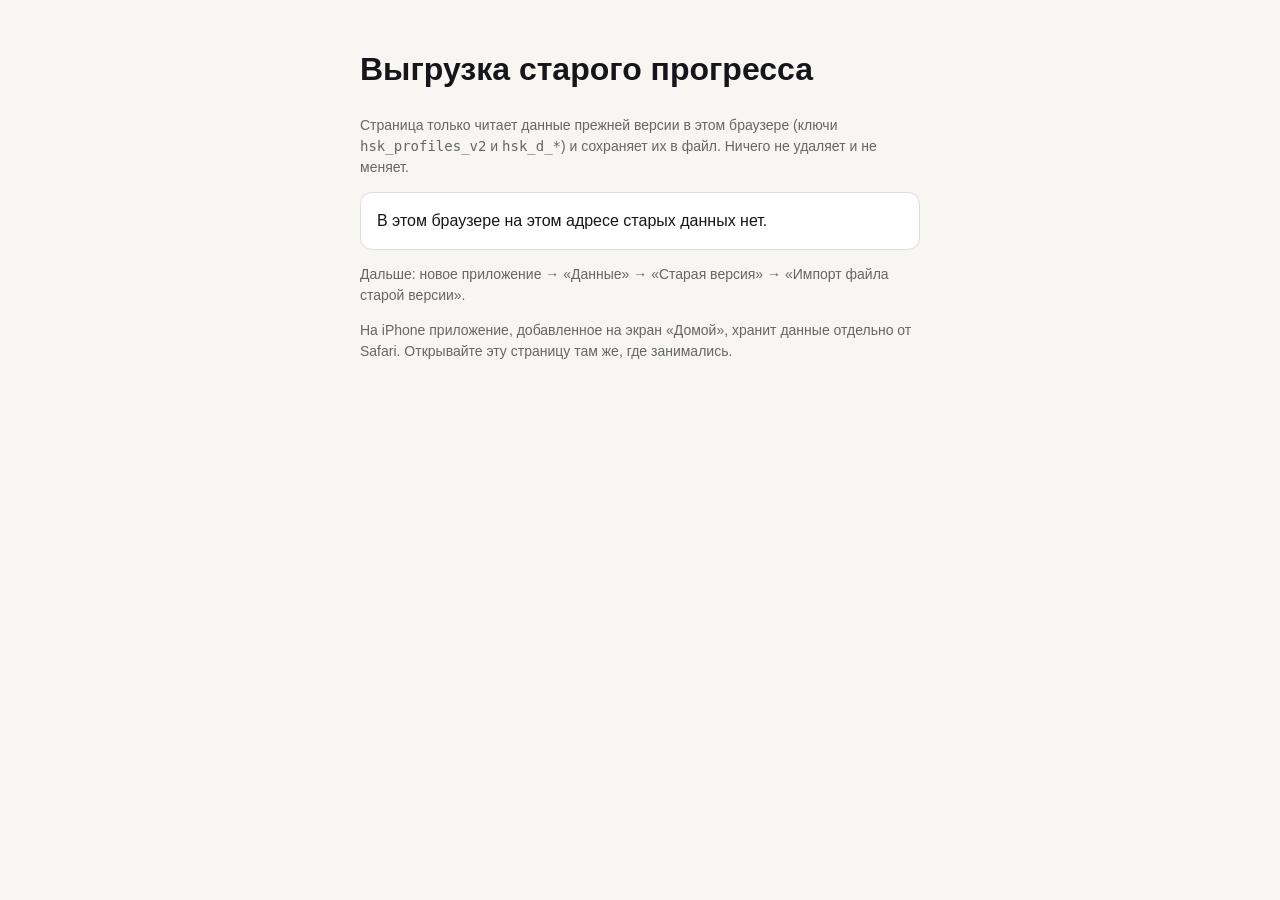
<file: export-legacy.html>
<!doctype html>
<html lang="ru">
<head>
<meta charset="utf-8">
<meta name="viewport" content="width=device-width, initial-scale=1">
<title>Выгрузка старого прогресса</title>
<style>
  :root { color-scheme: light dark; --bg:#f7f6f2; --fg:#16161a; --muted:#666; --card:#fff; --line:#ddd; --acc:#2f7d5b; }
  @media (prefers-color-scheme: dark) { :root { --bg:#0f1115; --fg:#eceae4; --muted:#9a9a9a; --card:#181b21; --line:#2a2e36; --acc:#4fbf8b; } }
  body { margin:0; background:var(--bg); color:var(--fg); font:16px/1.5 -apple-system, BlinkMacSystemFont, "Segoe UI", sans-serif; }
  main { max-width:560px; margin:0 auto; padding:24px 16px 48px; }
  .card { background:var(--card); border:1px solid var(--line); border-radius:12px; padding:16px; margin:14px 0; }
  button { font:inherit; padding:12px 16px; border-radius:10px; border:0; background:var(--acc); color:#fff; min-height:44px; width:100%; }
  .muted { color:var(--muted); font-size:14px; }
  table { width:100%; border-collapse:collapse; font-size:14px; } td { padding:4px 0; border-bottom:1px solid var(--line); }
</style>
</head>
<body>
<main>
  <h1>Выгрузка старого прогресса</h1>
  <p class="muted">Страница только читает данные прежней версии в этом браузере (ключи <code>hsk_profiles_v2</code> и <code>hsk_d_*</code>) и сохраняет их в файл. Ничего не удаляет и не меняет.</p>
  <div class="card" id="summary">Проверяю…</div>
  <button id="save" hidden>Скачать файл</button>
  <p class="muted">Дальше: новое приложение → «Данные» → «Старая версия» → «Импорт файла старой версии».</p>
  <p class="muted">На iPhone приложение, добавленное на экран «Домой», хранит данные отдельно от Safari. Открывайте эту страницу там же, где занимались.</p>
</main>
<script>
(function () {
  var dump = {}, profiles = [], n = 0;
  try {
    for (var i = 0; i < localStorage.length; i++) {
      var k = localStorage.key(i);
      if (k === 'hsk_profiles_v2' || /^hsk_d_/.test(k)) { dump[k] = localStorage.getItem(k); n++; }
    }
    profiles = JSON.parse(dump.hsk_profiles_v2 || '[]');
  } catch (e) {
    document.getElementById('summary').textContent = 'Хранилище браузера недоступно: ' + e.message;
    return;
  }
  var box = document.getElementById('summary');
  if (!n) { box.textContent = 'В этом браузере на этом адресе старых данных нет.'; return; }
  var rows = (Array.isArray(profiles) ? profiles : []).map(function (p) {
    var d = {}; try { d = JSON.parse(dump['hsk_d_' + p.id] || '{}'); } catch (e) {}
    var cnt = d && d.prog ? Object.keys(d.prog).length : 0;
    return '<tr><td>' + String(p.name || 'Профиль').replace(/[<&]/g, '') + '</td><td>' + cnt + ' слов</td></tr>';
  }).join('');
  box.innerHTML = '<b>Найдено ключей: ' + n + '</b><table>' + rows + '</table>';
  var btn = document.getElementById('save');
  btn.hidden = false;
  btn.onclick = function () {
    var file = { format: 'hanzi-hsk123/legacy-localstorage@1', origin: location.origin, exportedAt: new Date().toISOString(), localStorage: dump };
    var blob = new Blob([JSON.stringify(file, null, 1)], { type: 'application/json' });
    var a = document.createElement('a');
    a.href = URL.createObjectURL(blob);
    a.download = 'hanzi-old-progress-' + new Date().toISOString().slice(0, 10) + '.json';
    document.body.appendChild(a); a.click(); a.remove();
  };
})();
</script>
</body>
</html>
</file>
